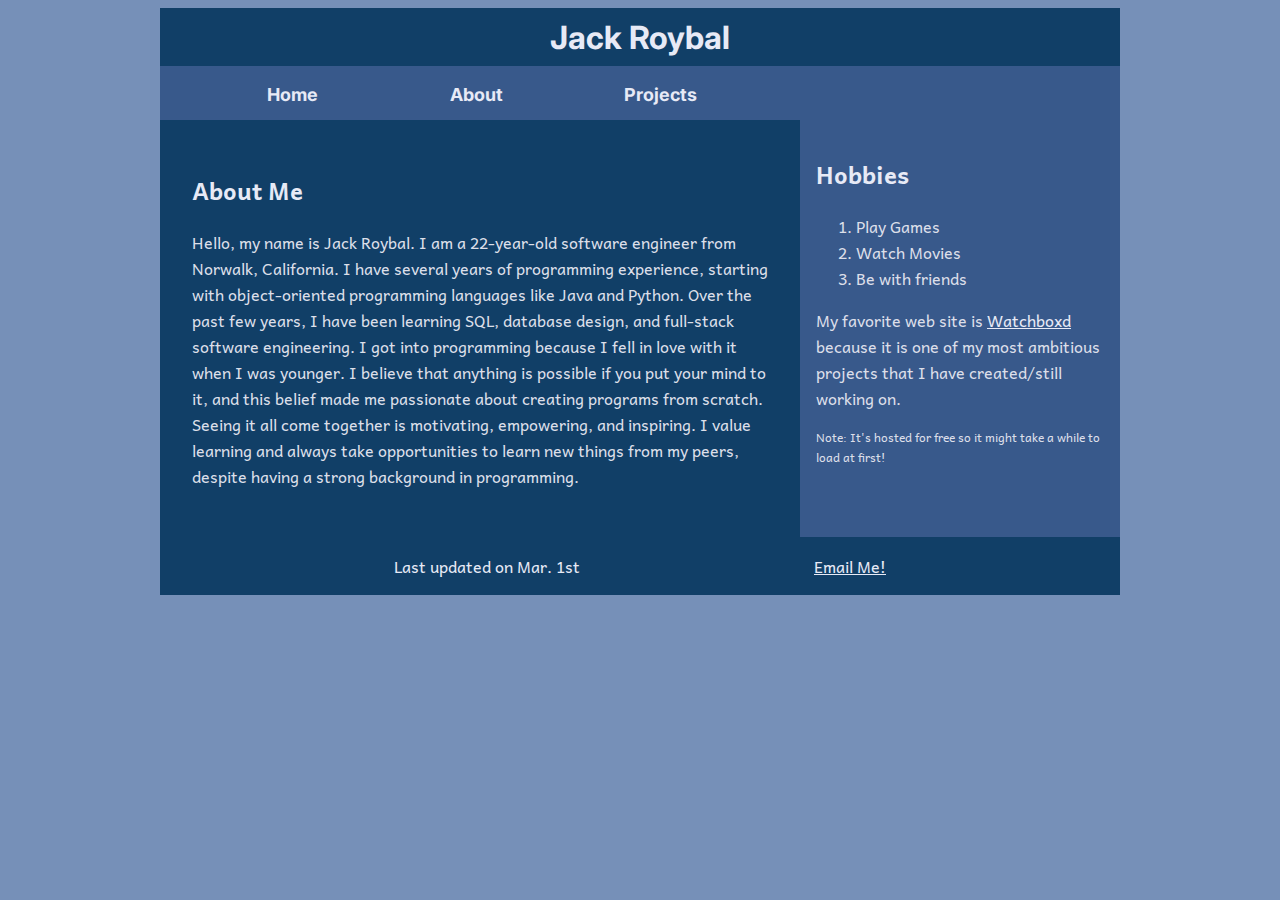
<file: index.html>
<!DOCTYPE html>
<html lang="en">
  <head>
    <meta charset="UTF-8" >
    <link href="main.css" rel="stylesheet" >
    <meta name="viewport" content="width=device-width, initial-scale=1.0" >
    <title>Jack Roybal</title>
  </head>
  <body>
    <!-- H1 heading with name -->
    <header>
      <h1>Jack Roybal</h1>

      <!-- Navigation -->
      <nav class="horizontalNav">
        <ul>
          <li><a href="index.html">Home</a></li>
          <li><a href="about.html">About</a></li>
          <li><a href="projects.html">Projects</a></li>
        </ul>
      </nav>
    </header>

    <!-- Short "About Me" paragraph -->
    <section id="leftColumn">
      <h2>About Me</h2>
      <p>
        Hello, my name is Jack Roybal. I am a 22-year-old software engineer from
        Norwalk, California. I have several years of programming experience,
        starting with object-oriented programming languages like Java and
        Python. Over the past few years, I have been learning SQL, database
        design, and full-stack software engineering. I got into programming
        because I fell in love with it when I was younger. I believe that
        anything is possible if you put your mind to it, and this belief made me
        passionate about creating programs from scratch. Seeing it all come
        together is motivating, empowering, and inspiring. I value learning and
        always take opportunities to learn new things from my peers, despite
        having a strong background in programming.
      </p>
    </section>

    <!-- List of things I like to do in my free time -->
    <section id="rightColumn">
      <h2>Hobbies</h2>
      <ol>
        <li>Play Games</li>
        <li>Watch Movies</li>
        <li>Be with friends</li>
      </ol>

      <p>
        My favorite web site is
        <a target="_blank" href="https://watchboxd.onrender.com/">Watchboxd</a>
        because it is one of my most ambitious projects that I have
        created/still working on.
      </p>
      <p id="website_note">
        Note: It's hosted for free so it might take a while to load at first!
      </p>
    </section>

    <!-- Last updated -->
    <footer>
      <p id="page-update">Last updated on Mar. 1st</p>
      <a href="mailto:jroybal.dev@gmail.com">Email Me!</a>
    </footer>
  </body>
</html>
</file>
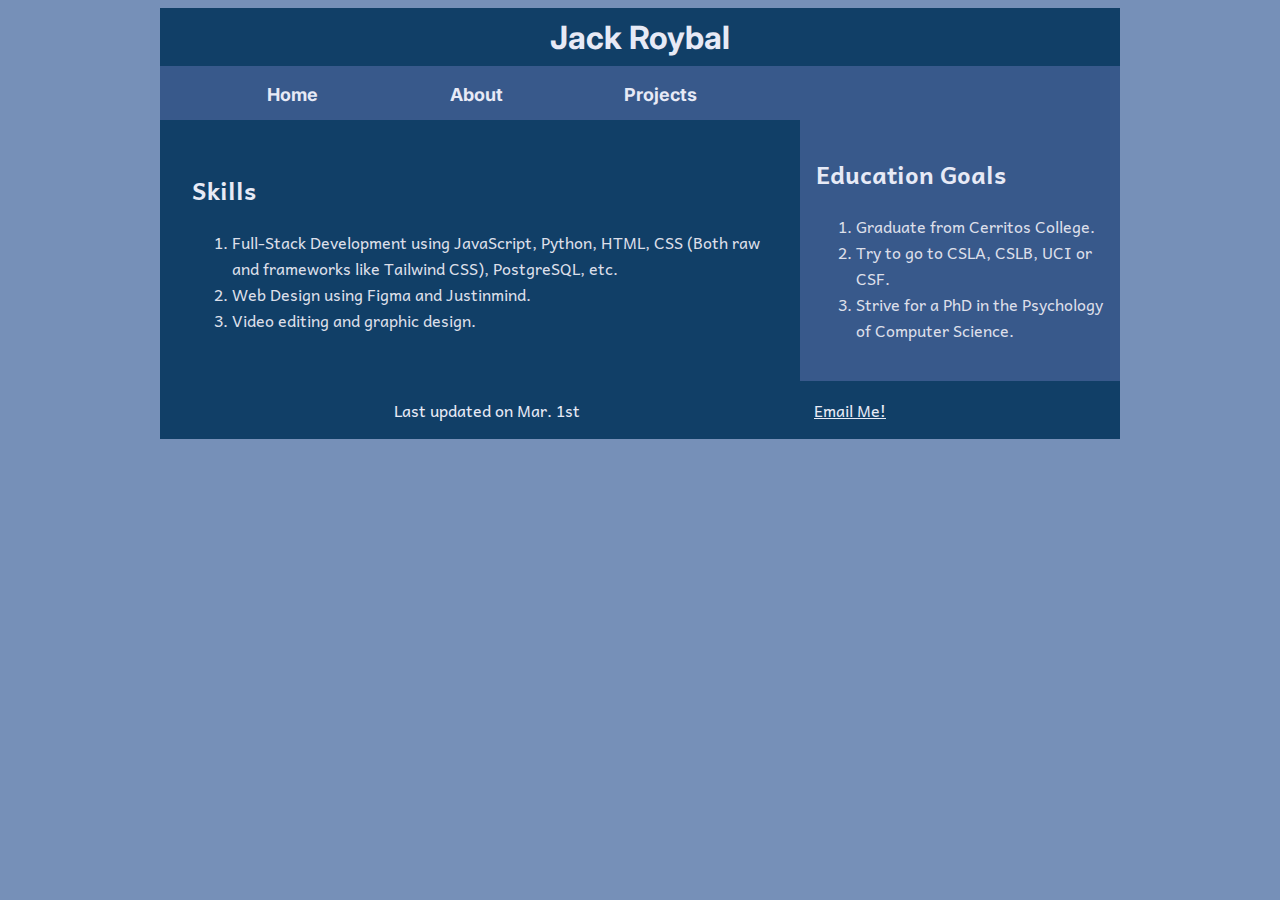
<file: about.html>
<!DOCTYPE html>
<html lang="en">
  <head>
    <meta charset="UTF-8" >
    <link href="main.css" rel="stylesheet" >
    <meta name="viewport" content="width=device-width, initial-scale=1.0" >
    <title>Jack Roybal</title>
  </head>
  <body>
    <!-- H1 heading with name -->
    <header>
      <h1>Jack Roybal</h1>

      <!-- Navigation -->
      <nav class="horizontalNav">
        <ul>
          <li><a href="index.html">Home</a></li>
          <li><a href="about.html">About</a></li>
          <li><a href="projects.html">Projects</a></li>
        </ul>
      </nav>
    </header>

    <!-- Skills -->
    <section id="leftColumn">
      <h2>Skills</h2>
      <ol>
        <li>
          Full-Stack Development using JavaScript, Python, HTML, CSS (Both raw
          and frameworks like Tailwind CSS), PostgreSQL, etc.
        </li>
        <li>Web Design using Figma and Justinmind.</li>
        <li>Video editing and graphic design.</li>
      </ol>
    </section>

    <!-- Education Goals -->
    <section id="rightColumn">
      <h2>Education Goals</h2>
      <ol>
        <li>Graduate from Cerritos College.</li>
        <li>Try to go to CSLA, CSLB, UCI or CSF.</li>
        <li>Strive for a PhD in the Psychology of Computer Science.</li>
      </ol>
    </section>

    <!-- Last updated -->
    <footer>
      <p id="page-update">Last updated on Mar. 1st</p>
      <a href="mailto:jroybal.dev@gmail.com">Email Me!</a>
    </footer>
  </body>
</html>
</file>
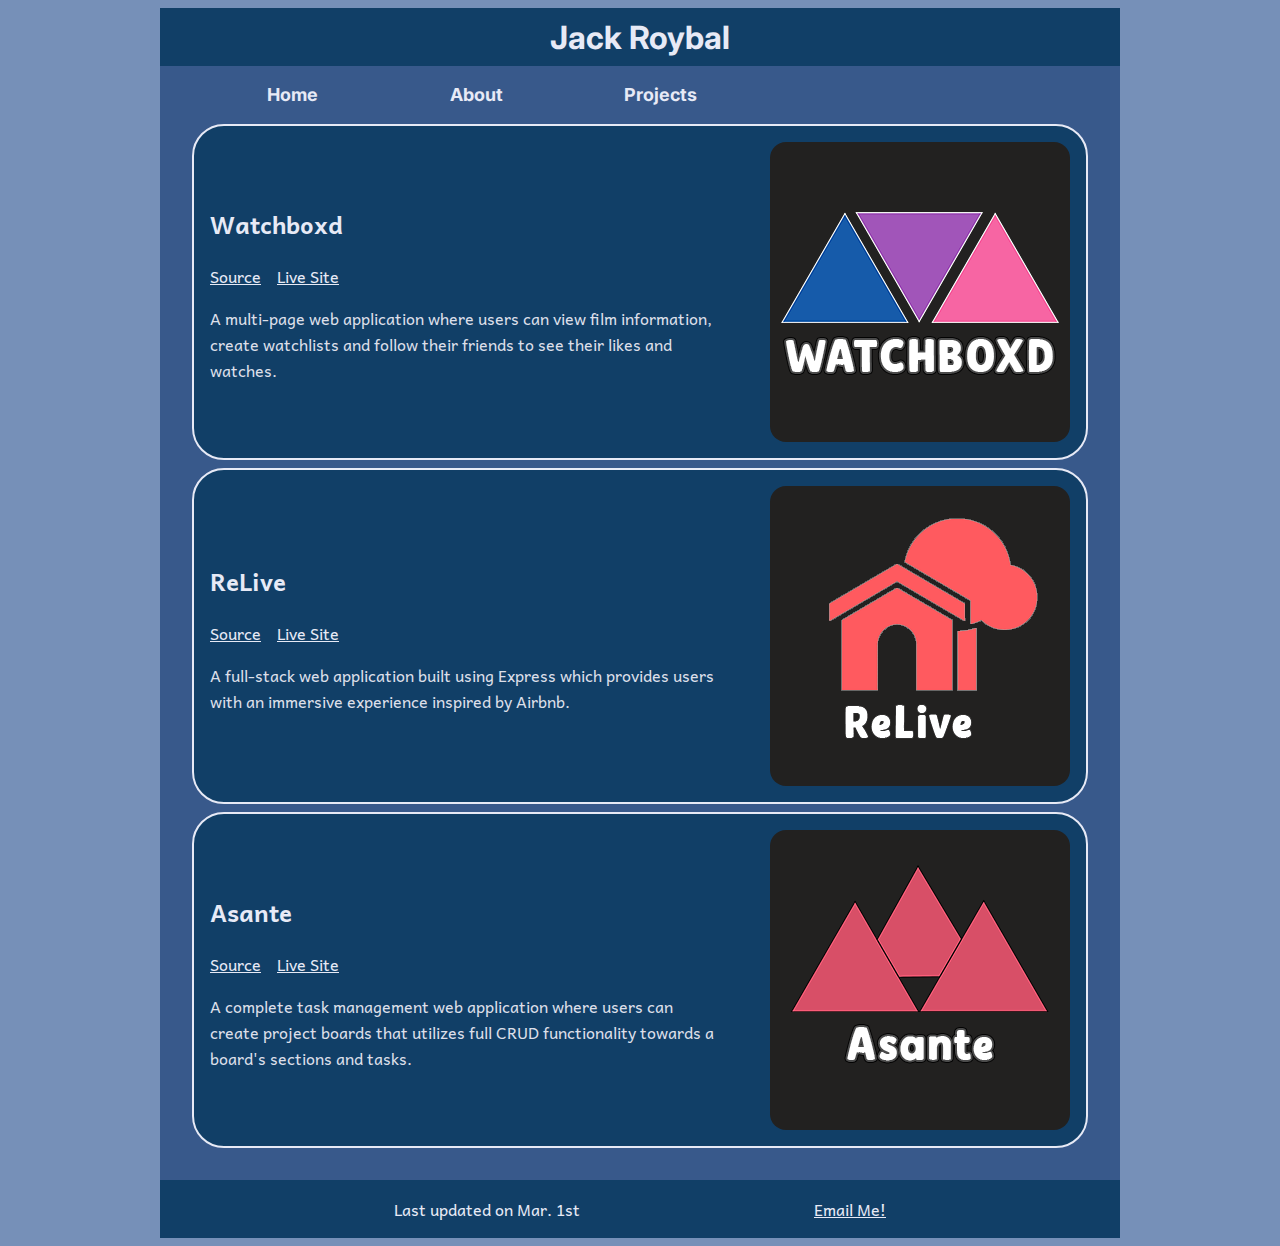
<file: projects.html>
<!DOCTYPE html>
<html lang="en">
  <head>
    <meta charset="UTF-8" >
    <link href="main.css" rel="stylesheet" >
    <meta name="viewport" content="width=device-width, initial-scale=1.0" >
    <title>Jack Roybal</title>
  </head>
  <body>
    <!-- H1 heading with name -->
    <header>
      <h1>Jack Roybal</h1>

      <!-- Navigation -->
      <nav class="horizontalNav">
        <ul>
          <li><a href="index.html">Home</a></li>
          <li><a href="about.html">About</a></li>
          <li><a href="projects.html">Projects</a></li>
        </ul>
      </nav>
    </header>

    <!-- Projects -->
    <div class="projects-section">
      <section id="watchboxd-tile">
        <div class="watchboxd-details">
          <h2 id="watchboxd-title">Watchboxd</h2>
          <div id="watchboxd-links">
            <a href="https://github.com/ExcuseMeImJack/watchboxd" target="_blank">Source</a>
            <a href="https://watchboxd.onrender.com/" target="_blank">Live Site</a>
          </div>
          <p id="watchboxd-desc">A multi-page web application where users can view film information, create watchlists and follow their friends to see their likes and watches.</p>
        </div>
        <img id="watchboxd-image" src="./images/watchbox-cover.png" alt="watchboxd logo">
      </section>

      <section id="relive-tile">
        <div class="relive-details">
          <h2 id="relive-title">ReLive</h2>
          <div id="relive-links">
            <a href="https://github.com/ExcuseMeImJack/relive" target="_blank">Source</a>
            <a href="https://relive.onrender.com/" target="_blank">Live Site</a>
          </div>
          <p id="relive-desc">A full-stack web application built using Express which provides users with an immersive experience inspired by Airbnb.</p>
        </div>
        <img id="relive-image" src="./images/relive-cover.png" alt="relive logo">
      </section>

      <section id="asante-tile">
        <div class="asante-details">
          <h2 id="asante-title">Asante</h2>
          <div id="asante-links">
            <a href="https://github.com/ExcuseMeImJack/asante" target="_blank">Source</a>
            <a href="https://asante.onrender.com/" target="_blank">Live Site</a>
          </div>
          <p id="asante-desc">A complete task management web application where users can create project boards that utilizes full CRUD functionality towards a board's sections and tasks.</p>
        </div>
        <img id="asante-image" src="./images/asante-cover.png" alt="asante logo">
      </section>
    </div>


    <!-- Last updated -->
    <footer>
      <p id="page-update">Last updated on Mar. 1st</p>
      <a href="mailto:jroybal.dev@gmail.com">Email Me!</a>
    </footer>
  </body>
</html>
</file>
<file: main.css>
@charset "utf-8";

/* Import fonts */
@import url('https://fonts.googleapis.com/css2?family=Inter:wght@400;700&display=swap');
@import url('https://fonts.googleapis.com/css2?family=Andika:ital,wght@0,400;0,700;1,400;1,700&display=swap');


/* Global styles */
html {
  background-color: #7690b8;
}

body {
  font-family: "Andika", sans-serif;
  padding: 0;
  color: rgb(220, 223, 233);
  margin-left: auto;
  margin-right: auto;
  max-width: 960px;
  min-width: 640px;
  width: 95%;
  background-color: #38598b;
}

/* Header styles */
header {
  font-family: "Inter", sans-serif;
  background-color: rgb(17, 63, 103);
  text-align: center;
}

header > h1 {
  margin: 0;
  padding: .3em;
}

/* Heading styles */
h1, h2 {
  color: #e7eaf6;
}

/* Navigation styles */

body > header > nav.horizontalNav li {
  width: 20%;
}

nav.horizontalNav li {
  display: block;
  float: left;
  margin: 0 0 .8em 0;
}

nav.horizontalNav a {
  display: block;
  text-align: center;
}

nav > ul {
  font-size: 18px;
  list-style: none;
}

nav > ul > li > a {
  color: #e7eaf6;
  font-weight: bold;
  text-decoration: none;
}

nav > ul > li > a:hover {
  color: #8d94c5;
}

/* Section styles */
section {
  padding: 1em;
}

section > p > a {
  color: #e7eaf6;
}

section > p > a:hover {
  color: #bac1f3;
}

section#leftColumn {
  clear: left;
  float: left;
  padding: 2em;
  width: 60%;
  background-color: rgb(17, 63, 103);
}

section#rightColumn {
  float: left;
  width: 30%;
}

/* Footer styles */
footer {
  clear: left;
  display: flex;
  justify-content: space-evenly;
  align-items: center;
  background-color: rgb(17, 63, 103);
  color: #e7eaf6;
}

footer > a {
  color: #e7eaf6;
}

/* Additional styles */

#website_note {
  font-size: 12px;
}

/* NOTE: Originally I had this dynamic but w3c gave concerns for using the same id's. */

/* Watchboxd Styles */
div.projects-section{
  padding: 2em;
}

section#watchboxd-tile{
  background-color: rgb(17, 63, 103);
  padding: 1em;
  border-radius: 2em;
  margin-top: .5em; /* May change later */
  display: flex;
  gap: 3em;
  justify-content: center;
  align-items: center;
  border: 2px #e7eaf6 solid;
}

div#watchboxd-details > h2{
  font-weight: bold;
}

div#watchboxd-links {
  display: flex;
  gap: 1em;
}

div#watchboxd-links > a {
  color: #e7eaf6;
}

div#watchboxd-links > a:hover {
  color: #8d94c5;
}

section#watchboxd-tile > img#watchboxd-image {
  border-radius: 1em;
}

/* Asante Styles */
section#asante-tile{
  background-color: rgb(17, 63, 103);
  padding: 1em;
  border-radius: 2em;
  margin-top: .5em; /* May change later */
  display: flex;
  gap: 3em;
  justify-content: center;
  align-items: center;
  border: 2px #e7eaf6 solid;
}

div#asante-details > h2{
  font-weight: bold;
}

div#asante-links {
  display: flex;
  gap: 1em;
}

div#asante-links > a {
  color: #e7eaf6;
}

div#asante-links > a:hover {
  color: #8d94c5;
}

section#asante-tile > img#asante-image {
  border-radius: 1em;
}

/* Relive Styles */
section#relive-tile{
  background-color: rgb(17, 63, 103);
  padding: 1em;
  border-radius: 2em;
  margin-top: .5em; /* May change later */
  display: flex;
  gap: 3em;
  justify-content: center;
  align-items: center;
  border: 2px #e7eaf6 solid;
}

div#relive-details > h2{
  font-weight: bold;
}

div#relive-links {
  display: flex;
  gap: 1em;
}

div#relive-links > a {
  color: #e7eaf6;
}

div#relive-links > a:hover {
  color: #8d94c5;
}

section#relive-tile > img#relive-image {
  border-radius: 1em;
}
</file>
